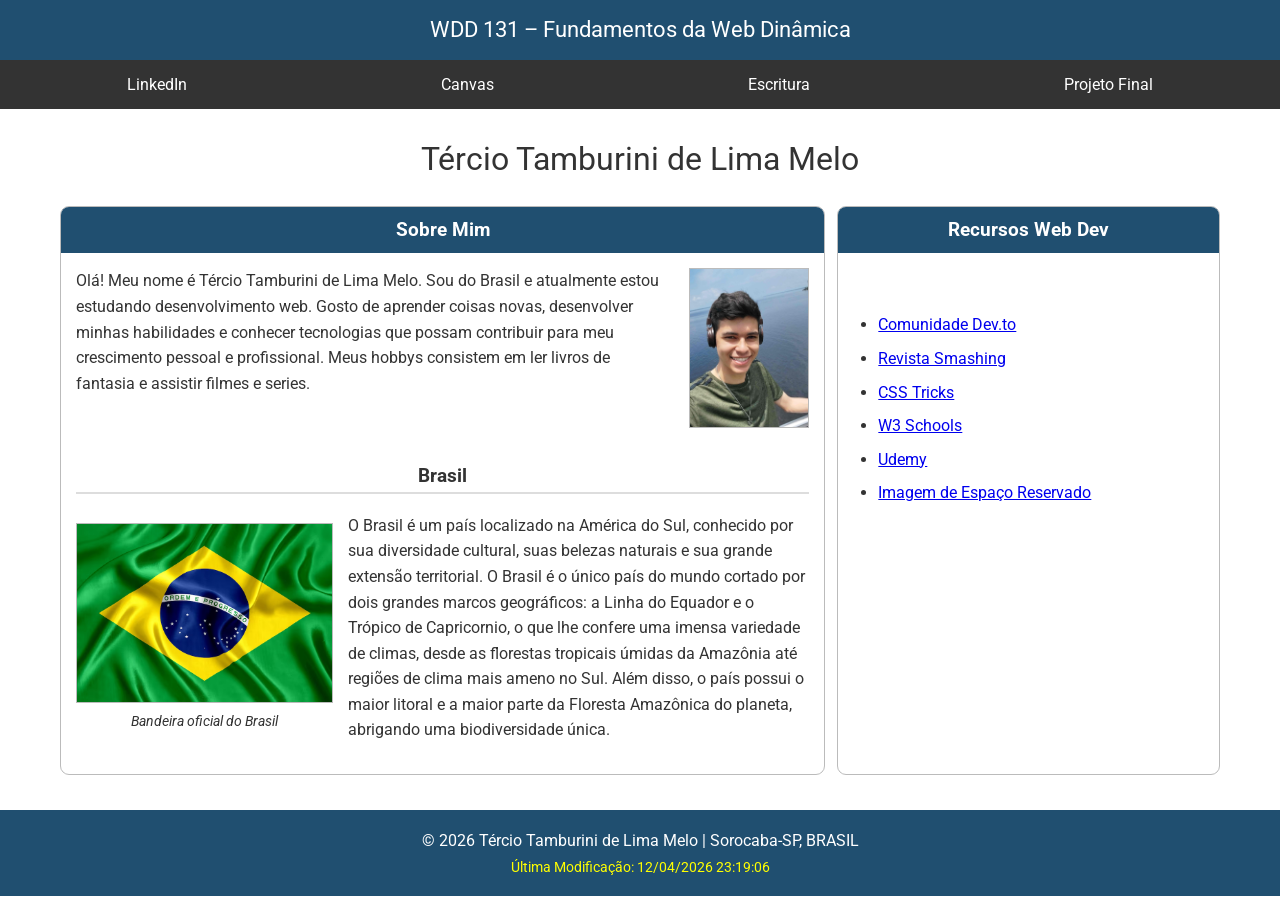
<file: index.html>
<!DOCTYPE html>
<html lang="pt-BR">
<head>
    <meta charset="UTF-8">
    <meta name="viewport" content="width=device-width, initial-scale=1.0">

    <meta name="description" content="WDD 131 – Fundamentos da Web Dinâmica. Página pessoal de Tércio Tamburini, com informações sobre mim e recursos de desenvolvimento web.">

    <meta name="author" content="Tércio Tamburini de Lima Melo">

    <title>WDD 131 – Fundamentos da Web Dinâmica - Tércio Tamburini</title>

    <link rel="stylesheet" href="estilos/base.css">

    <link rel="preconnect" href="https://fonts.googleapis.com">
    <link rel="preconnect" href="https://fonts.gstatic.com" crossorigin>
    <link href="https://fonts.googleapis.com/css2?family=Roboto:wght@400;500;700&display=swap" rel="stylesheet">

    <script src="scripts/obterdatas.js" defer></script>
</head>

<body>

    <header>
        <span id="titulo-curso">
            WDD 131 – Fundamentos da Web Dinâmica
        </span>

        <nav>
            <a href="https://www.linkedin.com/feed/" target="_blank" rel="noopener noreferrer">LinkedIn</a>

            <a href="https://byupw.instructure.com/" target="_blank" rel="noopener noreferrer">Canvas</a>

            <a href="https://www.churchofjesuschrist.org/study/scriptures?lang=por" target="_blank" rel="noopener noreferrer">Escritura</a>

            <a href="#" target="_blank">Projeto Final</a>
        </nav>
    </header>

    <main>
        <h1>Tércio Tamburini de Lima Melo</h1>

        <div class="conteudo">

            <section class="card sobre-mim">
                <h2>Sobre Mim</h2>

                <div class="apresentacao">
                    <p>
                        Olá! Meu nome é Tércio Tamburini de Lima Melo. Sou do Brasil e atualmente
                        estou estudando desenvolvimento web. Gosto de aprender
                        coisas novas, desenvolver minhas habilidades e conhecer
                        tecnologias que possam contribuir para meu crescimento
                        pessoal e profissional. Meus hobbys consistem em ler livros de fantasia e assistir filmes e series.
                    </p>

                    <img
                        class="foto-perfil"
                        src="imagens/perfil.jpg"
                        alt="Foto de perfil de Tércio Tamburini"
                    >
                </div>

                <div class="pais">
                    <h3>Brasil</h3>

                    <figure>
                        <img
                            src="imagens/bandeira.jpg"
                            alt="Bandeira do Brasil"
                        >
                        <figcaption>Bandeira oficial do Brasil</figcaption>
                    </figure>

                    <p>
                        O Brasil é um país localizado na América do Sul,
                        conhecido por sua diversidade cultural, suas belezas
                        naturais e sua grande extensão territorial. 
                        O Brasil é o único país do mundo cortado por dois grandes marcos geográficos: 
                        a Linha do Equador e o Trópico de Capricornio, o que lhe confere uma imensa variedade 
                        de climas, desde as florestas tropicais úmidas da Amazônia até regiões de clima mais ameno no Sul. 
                        Além disso, o país possui o maior litoral e a maior parte da Floresta Amazônica do planeta, abrigando 
                        uma biodiversidade única.
                    </p>
                </div>
            </section>

            <section class="card recursos">
                <h2>Recursos Web Dev</h2>

                <ul>
                    <li><a href="https://dev.to/" target="_blank" rel="noopener noreferrer">Comunidade Dev.to</a></li>

                    <li><a href="https://www.smashingmagazine.com/" target="_blank" rel="noopener noreferrer">Revista Smashing</a></li>

                    <li><a href="https://css-tricks.com/" target="_blank" rel="noopener noreferrer">CSS Tricks</a></li>

                    <li><a href="https://www.w3schools.com/" target="_blank" rel="noopener noreferrer">W3 Schools</a></li>

                    <li><a href="https://www.udemy.com/" target="_blank" rel="noopener noreferrer">Udemy</a></li>

                    <li><a href="https://placeholder.com/" target="_blank" rel="noopener noreferrer">Imagem de Espaço Reservado</a></li>
                </ul>
            </section>

        </div>
    </main>

    <footer>
        <p>
            © <span id="anoatual"></span>
            Tércio Tamburini de Lima Melo | Sorocaba-SP, BRASIL
        </p>

        <p id="ultimaModificacao"></p>
    </footer>

</body>
</html>
</file>
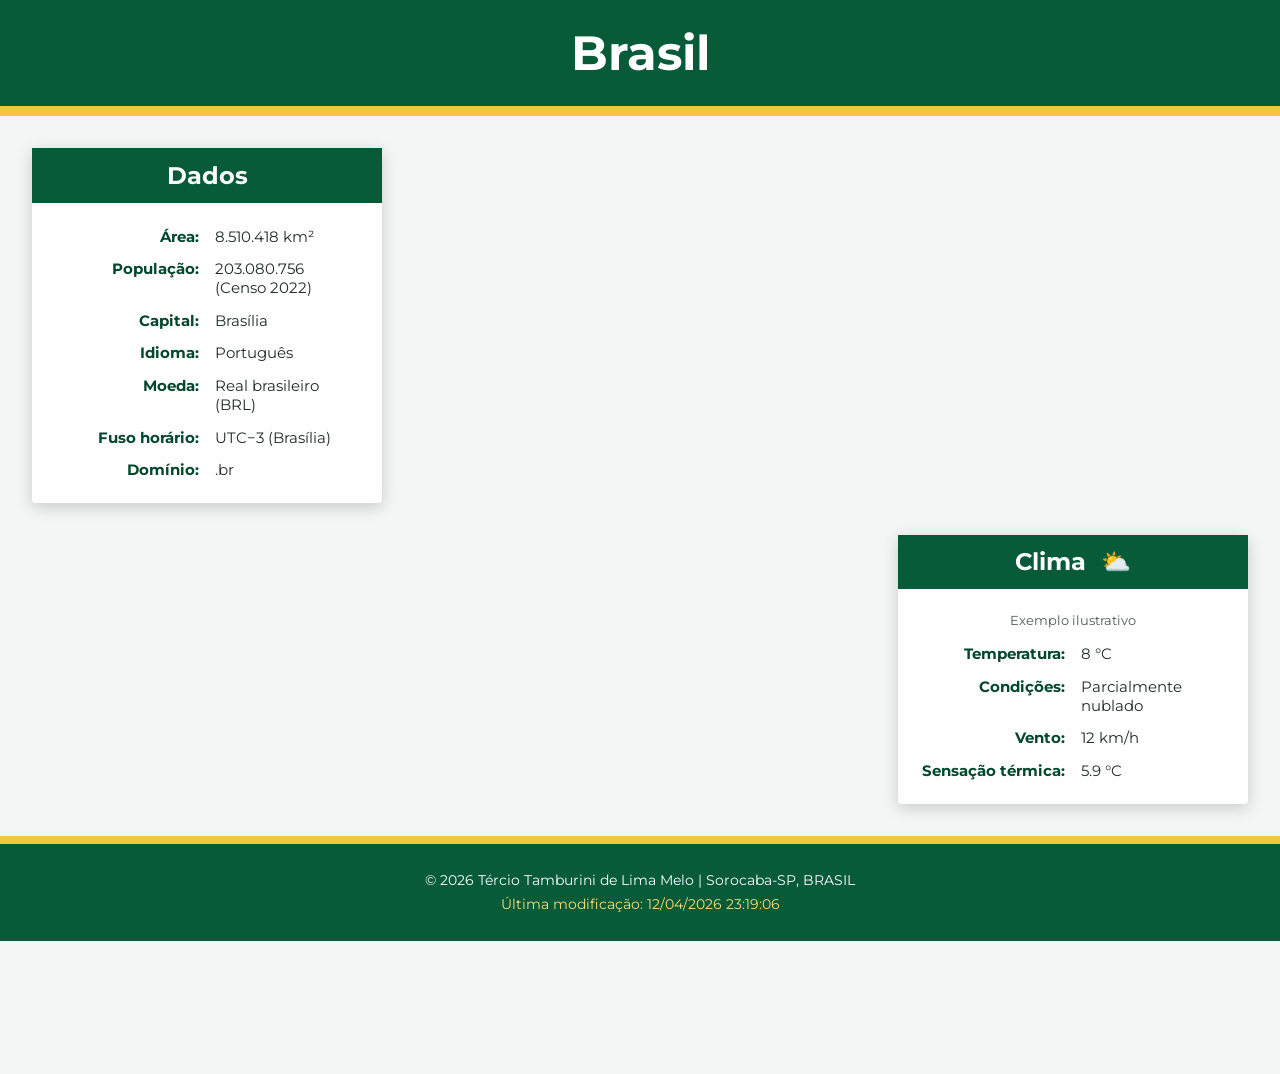
<file: local.html>
<!DOCTYPE html>
<html lang="pt-BR">
<head>
    <meta charset="UTF-8">
    <meta name="viewport" content="width=device-width, initial-scale=1.0">
    <meta name="description" content="Conheça o Brasil: informações geográficas, culturais e climáticas em uma página responsiva.">
    <meta name="author" content="Tércio Tamburini de Lima Melo">

    <title>Brasil | WDD 131 - Página do País</title>

    <link rel="preconnect" href="https://fonts.googleapis.com">
    <link rel="preconnect" href="https://fonts.gstatic.com" crossorigin>
    <link href="https://fonts.googleapis.com/css2?family=Montserrat:wght@400;500;600;700&display=swap" rel="stylesheet">

    <link rel="stylesheet" href="estilos/local.css">
    <script src="scripts/local.js" defer></script>
</head>

<body>
    <header>
        <h1>Brasil</h1>
    </header>

    <main>
        <div class="hero">
            <picture>
                <source
                    srcset="imagens/brasil-pequeno.webp"
                    media="(max-width: 700px)">
                <img
                    src="imagens/brasil-grande.webp"
                    alt="Paisagem do Rio de Janeiro, Brasil, com o Cristo Redentor e montanhas"
                    width="1600"
                    height="900">
            </picture>

            <section class="data">
                <h2>Dados</h2>

                <dl>
                    <dt>Área:</dt>
                    <dd>8.510.418 km²</dd>

                    <dt>População:</dt>
                    <dd>203.080.756 (Censo 2022)</dd>

                    <dt>Capital:</dt>
                    <dd>Brasília</dd>

                    <dt>Idioma:</dt>
                    <dd>Português</dd>

                    <dt>Moeda:</dt>
                    <dd>Real brasileiro (BRL)</dd>

                    <dt>Fuso horário:</dt>
                    <dd>UTC−3 (Brasília)</dd>

                    <dt>Domínio:</dt>
                    <dd>.br</dd>
                </dl>
            </section>

            <section class="weather">
                <h2>Clima</h2>

                <img
                    class="weather-icon"
                    src="imagens/clima.svg"
                    alt="Ícone de sol parcialmente encoberto por nuvem"
                    width="80"
                    height="80">

                <p class="weather-note">Exemplo ilustrativo</p>

                <dl>
                    <dt>Temperatura:</dt>
                    <dd>8 °C</dd>

                    <dt>Condições:</dt>
                    <dd>Parcialmente nublado</dd>

                    <dt>Vento:</dt>
                    <dd>12 km/h</dd>

                    <dt>Sensação térmica:</dt>
                    <dd><span id="windchill">Calculando...</span></dd>
                </dl>
            </section>
        </div>
    </main>

    <footer>
        <p>
            &copy; <span id="currentyear"></span>
            Tércio Tamburini de Lima Melo |
            Sorocaba-SP, BRASIL
        </p>
        <p id="lastModified"></p>
    </footer>
</body>
</html>
</file>
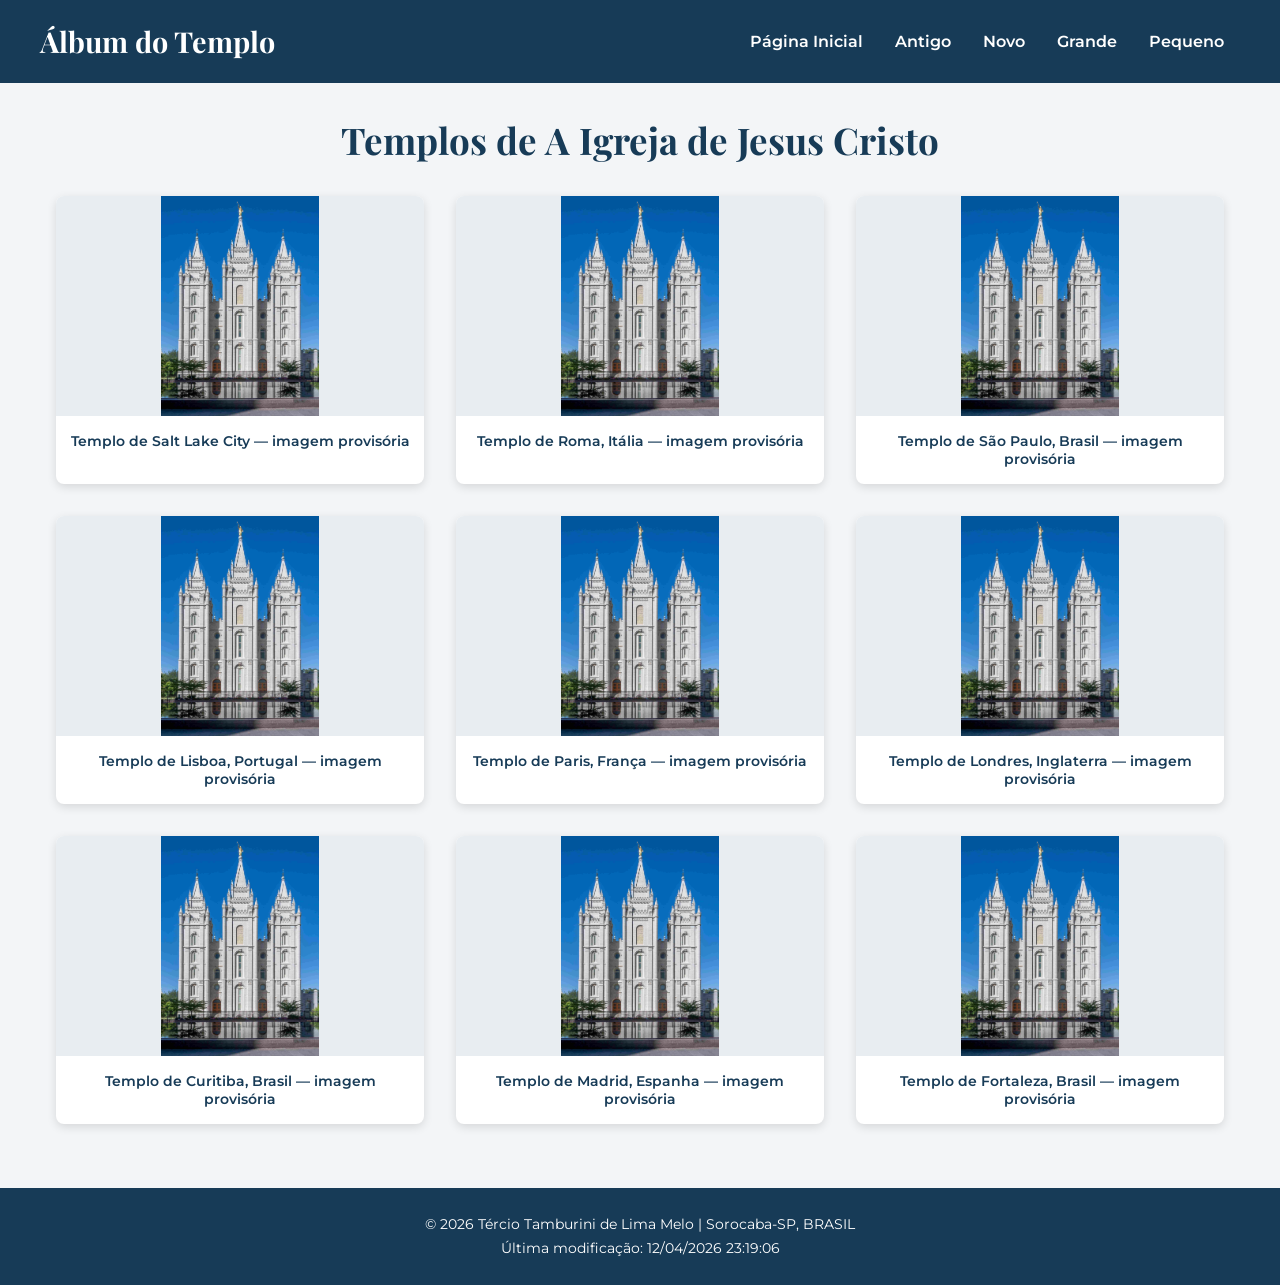
<file: templos.html>
<!DOCTYPE html>
<html lang="pt-BR">
<head>
    <meta charset="UTF-8">
    <meta name="viewport" content="width=device-width, initial-scale=1.0">
    <meta name="description" content="Álbum de imagens de templos de A Igreja de Jesus Cristo dos Santos dos Últimos Dias.">
    <meta name="author" content="Tércio Tamburini de Lima Melo">

    <title>Álbum do Templo | WDD 131</title>

    <link rel="preconnect" href="https://fonts.googleapis.com">
    <link rel="preconnect" href="https://fonts.gstatic.com" crossorigin>
    <link href="https://fonts.googleapis.com/css2?family=Montserrat:wght@400;500;600;700&family=Playfair+Display:wght@600;700&display=swap" rel="stylesheet">

    <link rel="stylesheet" href="estilos/templos.css">
    <link rel="stylesheet" href="estilos/templos-grandes.css">

    <script src="scripts/templos.js" defer></script>
</head>

<body>
    <header>
        <div class="header-content">
            <h2>Álbum do Templo</h2>

            <button id="menu-button" aria-label="Abrir menu de navegação"
                aria-expanded="false" aria-controls="navigation">
                <span class="menu-icon"></span>
            </button>

            <nav id="navigation">
                <a href="index.html">Página Inicial</a>
                <a href="#antigo">Antigo</a>
                <a href="#novo">Novo</a>
                <a href="#grande">Grande</a>
                <a href="#pequeno">Pequeno</a>
            </nav>
        </div>
    </header>

    <main>
        <h1>Templos de A Igreja de Jesus Cristo</h1>

        <div class="temple-grid" id="temples">

            <figure id="antigo">
                <img src="imagens/templo-salt-lake.jpg"
                    alt="Templo de Salt Lake City, fotografia provisória utilizada no álbum"
                    loading="lazy">
                <figcaption>Templo de Salt Lake City — imagem provisória</figcaption>
            </figure>

            <figure id="novo">
                <img src="imagens/templo-salt-lake.jpg"
                    alt="Fotografia provisória do Templo de Salt Lake City"
                    loading="lazy">
                <figcaption>Templo de Roma, Itália — imagem provisória</figcaption>
            </figure>

            <figure id="grande">
                <img src="imagens/templo-salt-lake.jpg"
                    alt="Fotografia provisória do Templo de Salt Lake City"
                    loading="lazy">
                <figcaption>Templo de São Paulo, Brasil — imagem provisória</figcaption>
            </figure>

            <figure id="pequeno">
                <img src="imagens/templo-salt-lake.jpg"
                    alt="Fotografia provisória do Templo de Salt Lake City"
                    loading="lazy">
                <figcaption>Templo de Lisboa, Portugal — imagem provisória</figcaption>
            </figure>

            <figure>
                <img src="imagens/templo-salt-lake.jpg"
                    alt="Fotografia provisória do Templo de Salt Lake City"
                    loading="lazy">
                <figcaption>Templo de Paris, França — imagem provisória</figcaption>
            </figure>

            <figure>
                <img src="imagens/templo-salt-lake.jpg"
                    alt="Fotografia provisória do Templo de Salt Lake City"
                    loading="lazy">
                <figcaption>Templo de Londres, Inglaterra — imagem provisória</figcaption>
            </figure>

            <figure>
                <img src="imagens/templo-salt-lake.jpg"
                    alt="Fotografia provisória do Templo de Salt Lake City"
                    loading="lazy">
                <figcaption>Templo de Curitiba, Brasil — imagem provisória</figcaption>
            </figure>

            <figure>
                <img src="imagens/templo-salt-lake.jpg"
                    alt="Fotografia provisória do Templo de Salt Lake City"
                    loading="lazy">
                <figcaption>Templo de Madrid, Espanha — imagem provisória</figcaption>
            </figure>

            <figure>
                <img src="imagens/templo-salt-lake.jpg"
                    alt="Fotografia provisória do Templo de Salt Lake City"
                    loading="lazy">
                <figcaption>Templo de Fortaleza, Brasil — imagem provisória</figcaption>
            </figure>

        </div>
    </main>

    <footer>
        <p>
            &copy; <span id="currentyear"></span>
            Tércio Tamburini de Lima Melo |
            Sorocaba-SP, BRASIL
        </p>

        <p id="lastModified"></p>
    </footer>
</body>
</html>
</file>
<file: estilos/base.css>
* {
    box-sizing: border-box;
}

body {
    margin: 0;
    font-family: "Roboto", Arial, sans-serif;
    color: #333;
    line-height: 1.6;
}

header {
    background-color: #204f70;
    color: white;
    text-align: center;
}

#titulo-curso {
    display: block;
    padding: 12px;
    font-size: 1.4rem;
}

nav {
    display: flex;
    justify-content: space-around;
    align-items: center;
    background-color: #333;
}

nav a {
    flex: 1 1 auto;
    padding: 12px;
    color: white;
    text-decoration: none;
    text-align: center;
    transition: background-color 0.3s;
}

nav a:hover {
    background-color: #204f70;
    text-decoration: underline;
}

main {
    max-width: 1200px;
    margin: 0 auto;
    padding: 20px;
}

h1 {
    text-align: center;
    font-size: 2rem;
    font-weight: 400;
    margin: 5px 0 20px;
}

.conteudo {
    display: grid;
    grid-template-columns: 2fr 1fr;
    gap: 12px;
}

.card {
    border: 1px solid #bbb;
    border-radius: 9px;
    overflow: hidden;
}

.card h2 {
    margin: 0;
    padding: 8px;
    background-color: #204f70;
    color: white;
    text-align: center;
    font-size: 1.2rem;
}

.apresentacao {
    display: flex;
    align-items: flex-start;
    gap: 20px;
    padding: 15px;
}

.apresentacao p {
    flex: 1;
    margin: 0;
}

.foto-perfil {
    width: 120px;
    height: 160px;
    object-fit: cover;
    border: 1px solid #bbb;
}

.pais {
    padding: 0 15px 15px;
}

.pais h3 {
    text-align: center;
    border-bottom: 2px solid #ddd;
}

.pais figure {
    float: left;
    width: 35%;
    margin: 10px 15px 10px 0;
    text-align: center;
}

.pais figure img {
    width: 100%;
    height: auto;
    border: 1px solid #bbb;
}

.pais figcaption {
    font-size: 0.85rem;
    font-style: italic;
}

.recursos {
    min-height: 400px;
}

.recursos ul {
    padding: 35px 25px 25px 40px;
}

.recursos li {
    margin: 8px 0;
}

.recursos a {
    color: #0000ee;
}

footer {
    margin-top: 15px;
    padding: 15px;
    background-color: #204f70;
    color: white;
    text-align: center;
}

footer p {
    margin: 3px;
}

#ultimaModificacao {
    color: #ffff00;
    font-size: 0.85rem;
}

@media screen and (max-width: 700px) {
    nav {
        flex-direction: column;
    }

    nav a {
        width: 100%;
    }

    .conteudo {
        grid-template-columns: 1fr;
    }

    .apresentacao {
        flex-direction: column-reverse;
        align-items: center;
    }

    .foto-perfil {
        width: 140px;
        height: 180px;
    }

    .pais figure {
        width: 40%;
    }
}
</file>
<file: estilos/local.css>
:root {
    --green: #075b39;
    --dark-green: #03472d;
    --yellow: #f5c542;
    --blue: #123b76;
    --white: #ffffff;
    --background: #f4f6f5;
    --text: #202b28;
    --shadow: 0 4px 16px rgba(0, 0, 0, 0.18);
}

* {
    margin: 0;
    padding: 0;
    box-sizing: border-box;
}

body {
    font-family: "Montserrat", sans-serif;
    color: var(--text);
    background-color: var(--background);
}

header {
    background-color: var(--green);
    color: var(--white);
    border-bottom: 10px solid var(--yellow);
    text-align: center;
    padding: 1.5rem 1rem;
}

h1 {
    font-size: 2.5rem;
    font-weight: 700;
}

main {
    width: 100%;
}

.hero {
    display: flex;
    flex-direction: column;
}

picture {
    display: block;
    width: 100%;
}

picture img {
    display: block;
    width: 100%;
    height: auto;
}

section {
    padding: 2rem 1rem;
    text-align: center;
    background-color: var(--white);
}

section h2 {
    color: var(--dark-green);
    font-size: 1.7rem;
    margin-bottom: 1.5rem;
}

.data {
    border-bottom: 1px solid #d4dcd7;
}

dl {
    display: grid;
    grid-template-columns: minmax(0, 1fr) minmax(0, 1fr);
    gap: 0.85rem 1rem;
    max-width: 440px;
    margin: 0 auto;
    font-size: 0.95rem;
}

dt {
    text-align: right;
    font-weight: 700;
    color: var(--dark-green);
}

dd {
    text-align: left;
    overflow-wrap: anywhere;
}

.weather-icon {
    display: block;
    width: 80px;
    height: 80px;
    margin: 0 auto 1rem;
}

.weather-note {
    font-size: 0.8rem;
    margin-bottom: 1rem;
    color: #505a55;
}

footer {
    background-color: var(--green);
    color: var(--white);
    text-align: center;
    padding: 1.5rem 1rem;
    border-top: 8px solid var(--yellow);
    line-height: 1.8;
}

footer p {
    font-size: 0.85rem;
}

#lastModified {
    color: #ffdc75;
}

@media screen and (min-width: 701px) {

    h1 {
        font-size: 3rem;
    }

    .hero {
        display: block;
        position: relative;
        min-height: 650px;
        overflow: hidden;
    }

    picture img {
    display: block;
    width: 100%;
    height: auto;
    object-fit: contain;
}

    section {
        position: absolute;
        background-color: rgba(255, 255, 255, 0.92);
        box-shadow: var(--shadow);
        padding: 1.5rem;
        border-radius: 4px;
        width: min(340px, 42%);
        text-align: center;
    }

    section h2 {
        background-color: var(--green);
        color: var(--white);
        padding: 0.8rem;
        margin: -1.5rem -1.5rem 1.5rem;
        font-size: 1.5rem;
    }

    .data {
        top: 2rem;
        left: 2rem;
        border-bottom: none;
    }

    .weather {
        right: 2rem;
        bottom: 2rem;
    }

    .weather h2::after {
        content: " ⛅";
        font-size: 1.5rem;
        margin-left: 0.5rem;
    }

    .weather-icon {
        display: none;
    }

    dl {
        font-size: 0.85rem;
    }
}

@media screen and (min-width: 1100px) {

    section {
        width: 350px;
    }

    dl {
        font-size: 0.95rem;
    }
}
</file>
<file: estilos/templos.css>
* {
    margin: 0;
    padding: 0;
    box-sizing: border-box;
}

:root {
    --primary-color: #173b57;
    --secondary-color: #285b78;
    --accent-color: #d9ad62;
    --background-color: #f3f5f7;
    --card-color: #ffffff;
    --text-color: #263238;
}

body {
    font-family: 'Montserrat', sans-serif;
    background-color: var(--background-color);
    color: var(--text-color);
}

header {
    background-color: var(--primary-color);
    color: white;
    padding: 1.2rem;
}

.header-content {
    max-width: 1200px;
    margin: 0 auto;
    display: flex;
    flex-direction: column;
    align-items: center;
    gap: 1rem;
}

header h2 {
    font-family: 'Playfair Display', serif;
    font-size: 1.8rem;
    text-align: center;
}

#menu-button {
    display: block;
    background: none;
    border: none;
    color: white;
    cursor: pointer;
    width: 44px;
    height: 44px;
    position: relative;
}

.menu-icon,
.menu-icon::before,
.menu-icon::after {
    display: block;
    width: 28px;
    height: 3px;
    background-color: white;
    border-radius: 3px;
    position: absolute;
    transition: transform 0.3s ease;
}

.menu-icon {
    top: 20px;
    left: 8px;
}

.menu-icon::before,
.menu-icon::after {
    content: "";
    left: 0;
}

.menu-icon::before {
    transform: translateY(-9px);
}

.menu-icon::after {
    transform: translateY(9px);
}


#menu-button.open .menu-icon {
    background-color: transparent;
}

#menu-button.open .menu-icon::before {
    transform: rotate(45deg);
}

#menu-button.open .menu-icon::after {
    transform: rotate(-45deg);
}

nav {
    display: none;
    flex-direction: column;
    width: 100%;
    text-align: center;
}

nav.open {
    display: flex;
}

nav a {
    color: white;
    text-decoration: none;
    padding: 0.9rem;
    font-weight: 600;
    border-radius: 4px;
    transition: background-color 0.3s ease;
}

nav a:hover,
nav a:focus {
    background-color: var(--secondary-color);
}

main {
    max-width: 1200px;
    margin: 0 auto;
    padding: 2rem 1rem;
}

h1 {
    font-family: 'Playfair Display', serif;
    color: var(--primary-color);
    text-align: center;
    margin-bottom: 2rem;
    font-size: 1.8rem;
}

.temple-grid {
    display: grid;
    grid-template-columns: 1fr;
    gap: 1.5rem;
}

figure {
    background-color: var(--card-color);
    border-radius: 8px;
    overflow: hidden;
    box-shadow: 0 3px 10px rgba(0, 0, 0, 0.12);
    text-align: center;
    padding-bottom: 1rem;
}

figure img {
    display: block;
    width: 100%;
    height: 220px;
    object-fit: contain;
    background-color: #e8edf1;
}

figcaption {
    padding: 1rem 0.8rem 0;
    font-size: 0.9rem;
    font-weight: 600;
    color: var(--primary-color);
}

footer {
    background-color: var(--primary-color);
    color: white;
    text-align: center;
    padding: 1.5rem 1rem;
    margin-top: 2rem;
    line-height: 1.8;
}

footer p {
    font-size: 0.85rem;
}
</file>
<file: estilos/templos-grandes.css>
@media screen and (min-width: 38rem) {

    .header-content {
        flex-direction: row;
        justify-content: space-between;
        flex-wrap: wrap;
    }

    header h2 {
        text-align: left;
    }

    #menu-button {
        display: none;
    }

    nav {
        display: flex;
        flex-direction: row;
        justify-content: flex-end;
        width: auto;
    }

    nav a {
        padding: 0.8rem 1rem;
    }

    h1 {
        font-size: 2.3rem;
    }

    .temple-grid {
        grid-template-columns: repeat(3, 1fr);
        gap: 2rem;
    }

    figure img {
        height: 220px;
    }
}
</file>
